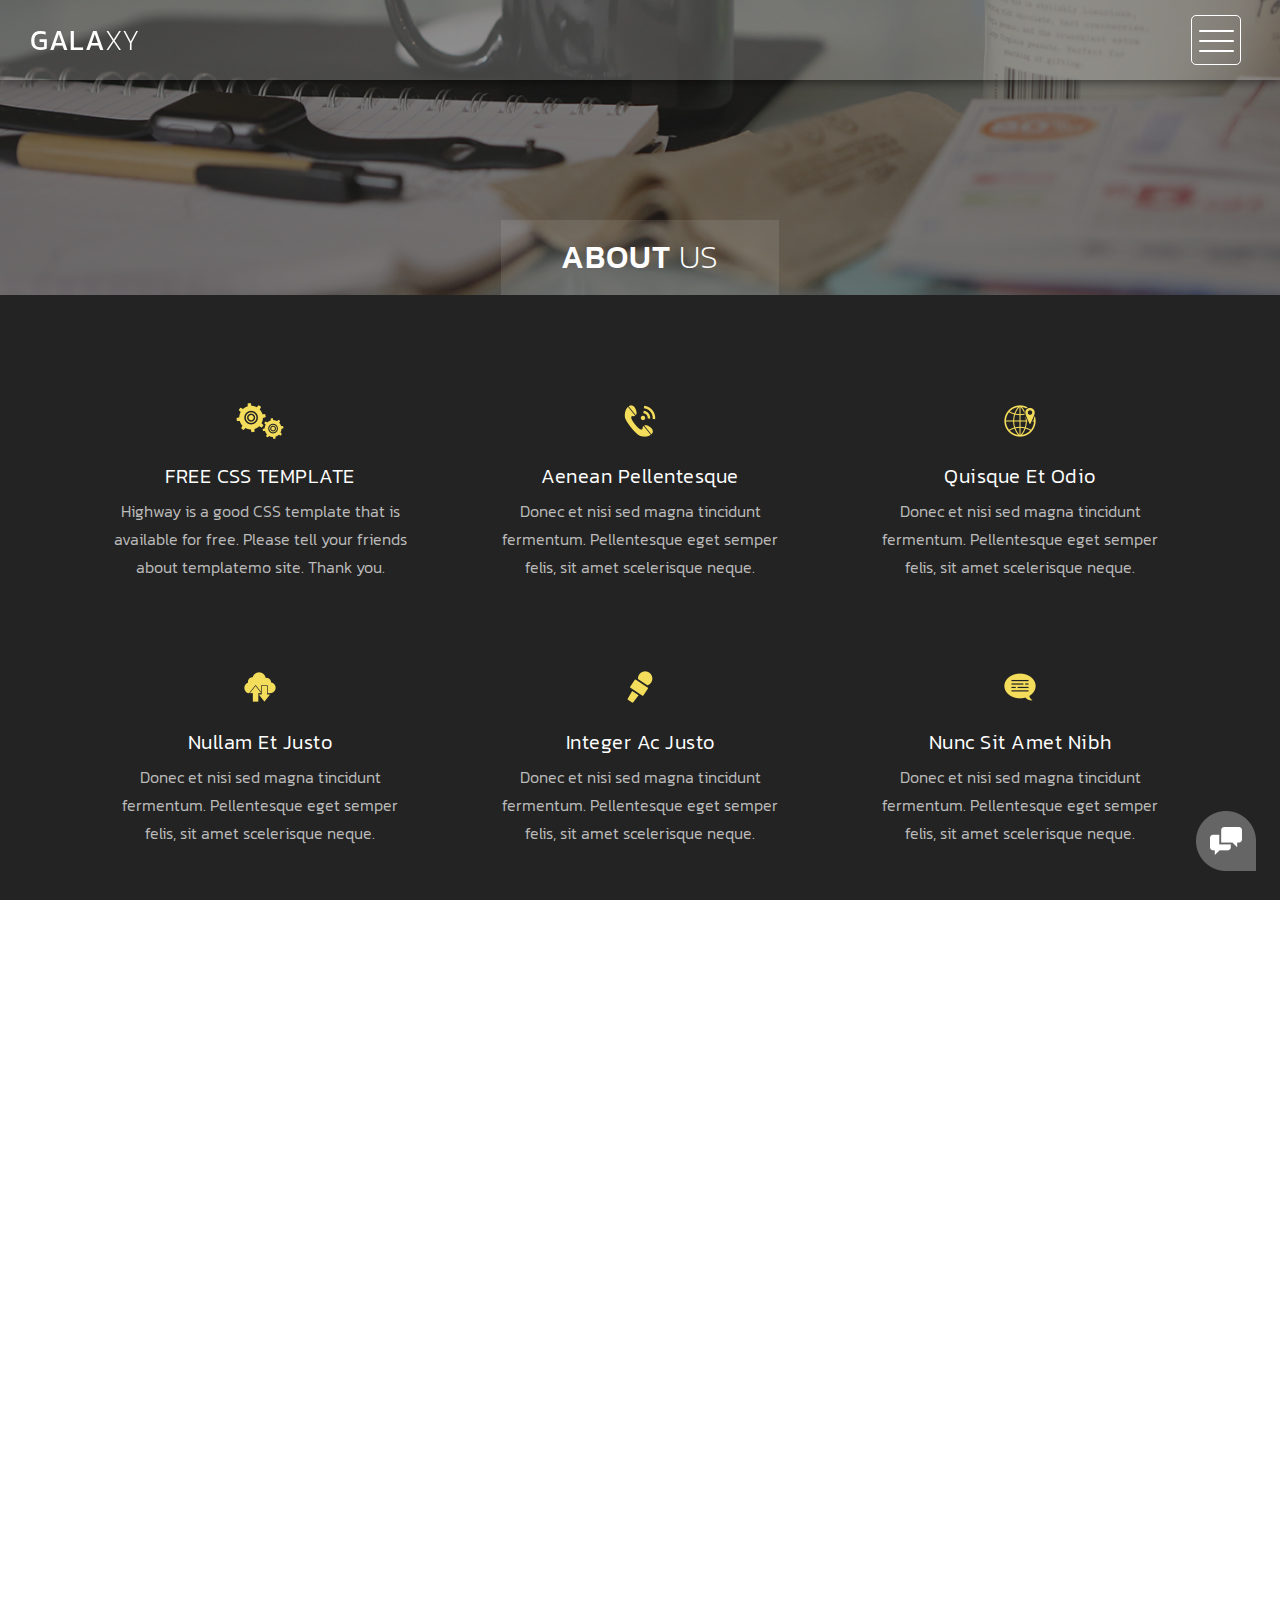
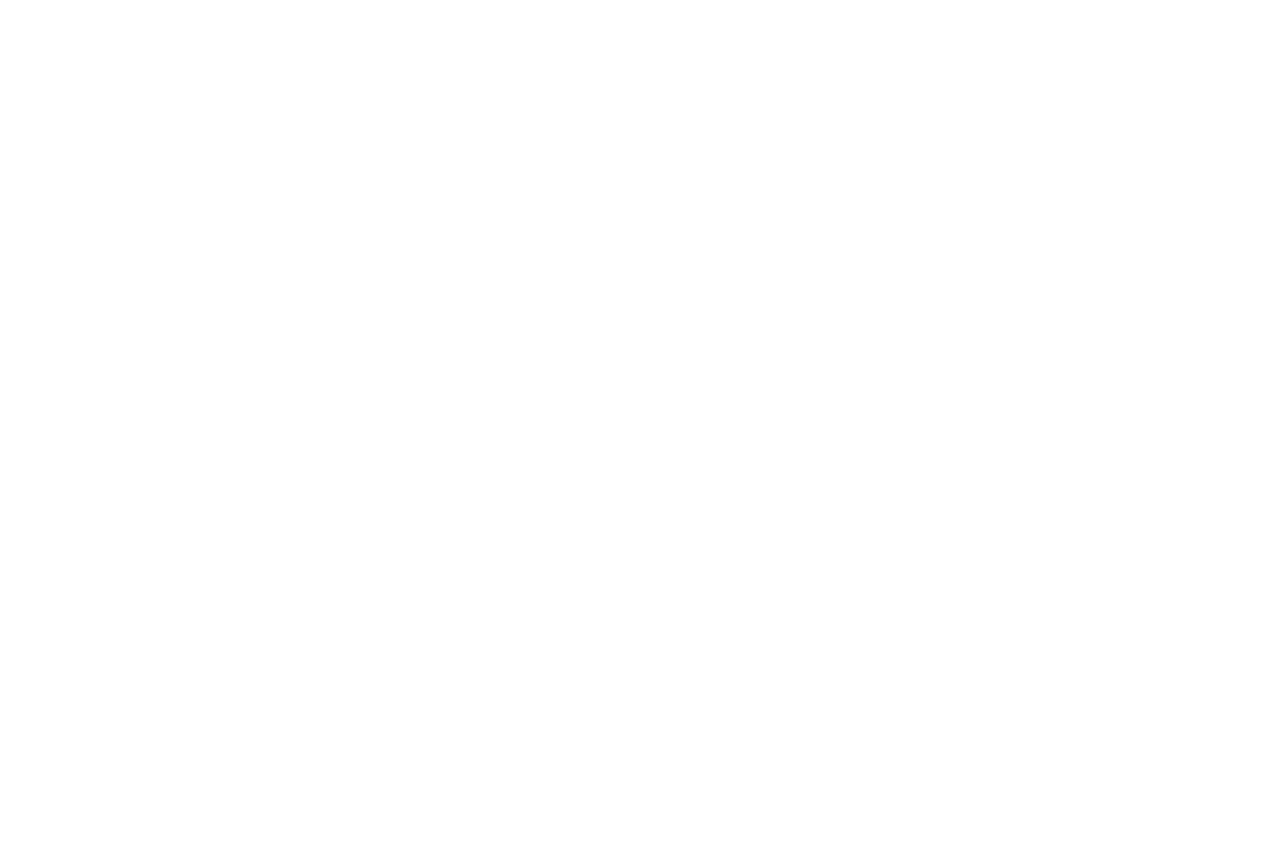
<file: high-way/about.html>
<!DOCTYPE html>
<html>
    <head>
        <meta charset="utf-8">
        <meta http-equiv="X-UA-Compatible" content="IE=edge,chrome=1">
        <title>About Highway</title>

        <meta name="description" content="">
        <meta name="viewport" content="width=device-width, initial-scale=1">
        <link rel="apple-touch-icon" href="apple-touch-icon.png">

        <link rel="stylesheet" href="css/bootstrap.min.css">
        <link rel="stylesheet" href="css/bootstrap-theme.min.css">
        <link rel="stylesheet" href="css/fontAwesome.css">
        <link rel="stylesheet" href="css/light-box.css">
        <link rel="stylesheet" href="css/templatemo-style.css">

        <link href="https://fonts.googleapis.com/css?family=Kanit:100,200,300,400,500,600,700,800,900" rel="stylesheet">

        <script src="js/vendor/modernizr-2.8.3-respond-1.4.2.min.js"></script>
    </head>

<body>

    <nav>
        <div class="logo">
            <a href="index.html">Gala<em>xy</em></a>
        </div>
      <div class="menu-icon">
        <span></span>
      </div>
    </nav>

    <div class="page-heading">
        <div class="container">
            <div class="heading-content">
                <h1>About <em>Us</em></h1>
            </div>
        </div>
    </div>


    <div class="services">
        <div class="container">
            <div class="col-md-4 col-sm-6">
                <div class="service-item">
                    <div class="icon">
                        <img src="img/service_1.png" alt="">
                    </div>
                    <div class="text">
                        <h4>FREE CSS TEMPLATE</h4>
                        <p>Highway is a good CSS template that is available for free. Please tell your friends about templatemo site. Thank you.</p>
                    </div>
                </div>
            </div>
            <div class="col-md-4 col-sm-6">
                <div class="service-item">
                    <div class="icon">
                        <img src="img/service_2.png" alt="">
                    </div>
                    <div class="text">
                        <h4>Aenean pellentesque</h4>
                        <p>Donec et nisi sed magna tincidunt fermentum. Pellentesque eget semper felis, sit amet scelerisque neque.</p>
                    </div>
                </div>
            </div>
            <div class="col-md-4 col-sm-6">
                <div class="service-item">
                    <div class="icon">
                        <img src="img/service_3.png" alt="">
                    </div>
                    <div class="text">
                        <h4>Quisque et odio</h4>
                        <p>Donec et nisi sed magna tincidunt fermentum. Pellentesque eget semper felis, sit amet scelerisque neque.</p>
                    </div>
                </div>
            </div>
            <div class="col-md-4 col-sm-6">
                <div class="service-item">
                    <div class="icon">
                        <img src="img/service_4.png" alt="">
                    </div>
                    <div class="text">
                        <h4>Nullam et justo</h4>
                        <p>Donec et nisi sed magna tincidunt fermentum. Pellentesque eget semper felis, sit amet scelerisque neque.</p>
                    </div>
                </div>
            </div>
            <div class="col-md-4 col-sm-6">
                <div class="service-item">
                    <div class="icon">
                        <img src="img/service_5.png" alt="">
                    </div>
                    <div class="text">
                        <h4>Integer ac justo</h4>
                        <p>Donec et nisi sed magna tincidunt fermentum. Pellentesque eget semper felis, sit amet scelerisque neque.</p>
                    </div>
                </div>
            </div>
            <div class="col-md-4 col-sm-6">
                <div class="service-item">
                    <div class="icon">
                        <img src="img/service_6.png" alt="">
                    </div>
                    <div class="text">
                        <h4>Nunc sit amet nibh</h4>
                        <p>Donec et nisi sed magna tincidunt fermentum. Pellentesque eget semper felis, sit amet scelerisque neque.</p>
                    </div>
                </div>
            </div>
        </div>
    </div>


    <div class="more-about-us">
        <div class="container">
            <div class="col-md-5 col-md-offset-7">
                <div class="content">
                    <h2>Aenean vehicula tincidunt</h2>
                    <span>Donec et nisi sed</span>
                    <p>Vivamus vitae libero euismod, pretium magna a, vulputate metus. Curabitur et arcu felis. Praesent aliquet lectus in purus viverra varius. 
                    <br><br>Suspendisse et rutrum nisl. Phasellus porttitor metus vel justo blandit, in finibus neque elementum. Nullam semper, turpis quis egestas consequat, dui eros tristique lectus, ac euismod ex quam id mauris.</p>
                    <div class="simple-btn">
                        <a href="#">Continue Reading</a>
                    </div>
                </div>
            </div>
        </div>
    </div>


    <div class="pricing-tables">
        <div class="container">
            <div class="col-md-4 col-sm-6">
                <div class="table-item">
                    <h4>$250/mo</h4>
                    <span>Starter Plan</span>
                    <ul>
                    	<li>Xeon 8 Cores 3.2GHz</li>
                        <li>RAM 32 GB</li>
                        <li>10 TB RAID 1</li>
                        <li>1,000 TB Transfer</li>
                        <li>24-hour Support</li>
                    </ul>
                    <div class="simple-btn">
                        <a href="#">Details</a>
                    </div>
                </div>
            </div>
            <div class="col-md-4 col-sm-6">
                <div class="table-item premium-item">
                    <h4>$420/mo</h4>
                    <span>Standard Plan</span>
                    <ul>
                        <li>Xeon 16 Cores 3.2GHz</li>
                        <li>RAM 64 GB</li>
                        <li>20 TB RAID 1</li>
                        <li>2,000 TB Transfer</li>
                        <li>15-minute Quick Support</li>
                    </ul>
                    <div class="simple-btn">
                        <a href="#">Details</a>
                    </div>
                </div>
            </div>
            <div class="col-md-4 col-sm-6">
                <div class="table-item">
                    <h4>$750/mo</h4>
                    <span>Premium Plan</span>
                    <ul>
                        <li>Xeon 32 Cores 3.2GHz</li>
                        <li>RAM 128 GB</li>
                        <li>10 TB SSD RAID 10</li>
                        <li>6,000 TB Transfer</li>
                        <li>1-minute Instant Support</li>
                    </ul>
                    <div class="simple-btn">
                        <a href="#">Details</a>
                    </div>
                </div>
            </div>
        </div>
    </div>


    <footer>
        <div class="container-fluid">
            <div class="col-md-12">
                <p>Copyright &copy; 2018 Company Name 
    
    | Designed by TemplateMo</p>
            </div>
        </div>
    </footer>


      <!-- Modal button -->
    <div class="popup-icon">
      <button id="modBtn" class="modal-btn"><img src="img/contact-icon.png" alt=""></button>
    </div>  

    <!-- Modal -->
    <div id="modal" class="modal">
      <!-- Modal Content -->
      <div class="modal-content">
        <!-- Modal Header -->
        <div class="modal-header">
          <h3 class="header-title">Say hello to <em>Highway</em></h3>
          <div class="close-btn"><img src="img/close_contact.png" alt=""></div>    
        </div>
        <!-- Modal Body -->
        <div class="modal-body">
          <div class="col-md-6 col-md-offset-3">
            <form id="contact" action="" method="post">
                <div class="row">
                    <div class="col-md-12">
                      <fieldset>
                        <input name="name" type="text" class="form-control" id="name" placeholder="Your name..." required="">
                      </fieldset>
                    </div>
                    <div class="col-md-12">
                      <fieldset>
                        <input name="email" type="email" class="form-control" id="email" placeholder="Your email..." required="">
                      </fieldset>
                    </div>
                    <div class="col-md-12">
                      <fieldset>
                        <textarea name="message" rows="6" class="form-control" id="message" placeholder="Your message..." required=""></textarea>
                      </fieldset>
                    </div>
                    <div class="col-md-12">
                      <fieldset>
                        <button type="submit" id="form-submit" class="btn">Send Message Now</button>
                      </fieldset>
                    </div>
                </div>
            </form>
          </div>
        </div>
      </div>
    </div>

    

    <section class="overlay-menu">
      <div class="container">
        <div class="row">
          <div class="main-menu">
              <ul>
                  <li>
                      <a href="index.html">Home - Full-width</a>
                  </li>
                  <li>
                      <a href="masonry.html">Home - Masonry</a>
                  </li>
                  <li>
                      <a href="grid.html">Home - Small-width</a>
                  </li>
                  <li>
                      <a href="about.html">About Us</a>
                  </li>
                  <li>
                      <a href="blog.html">Blog Entries</a>
                  </li>
                  <li>
                      <a href="single-post.html">Single Post</a>
                  </li>
              </ul>
              <p>We create awesome templates for you</p>
          </div>
        </div>
      </div>
    </section>

    <script src="https://ajax.googleapis.com/ajax/libs/jquery/1.11.2/jquery.min.js"></script>
    <script>window.jQuery || document.write('<script src="js/vendor/jquery-1.11.2.min.js"><\/script>')</script>

    <script src="js/vendor/bootstrap.min.js"></script>
    
    <script src="js/plugins.js"></script>
    <script src="js/main.js"></script>

</body>
</html>
</file>
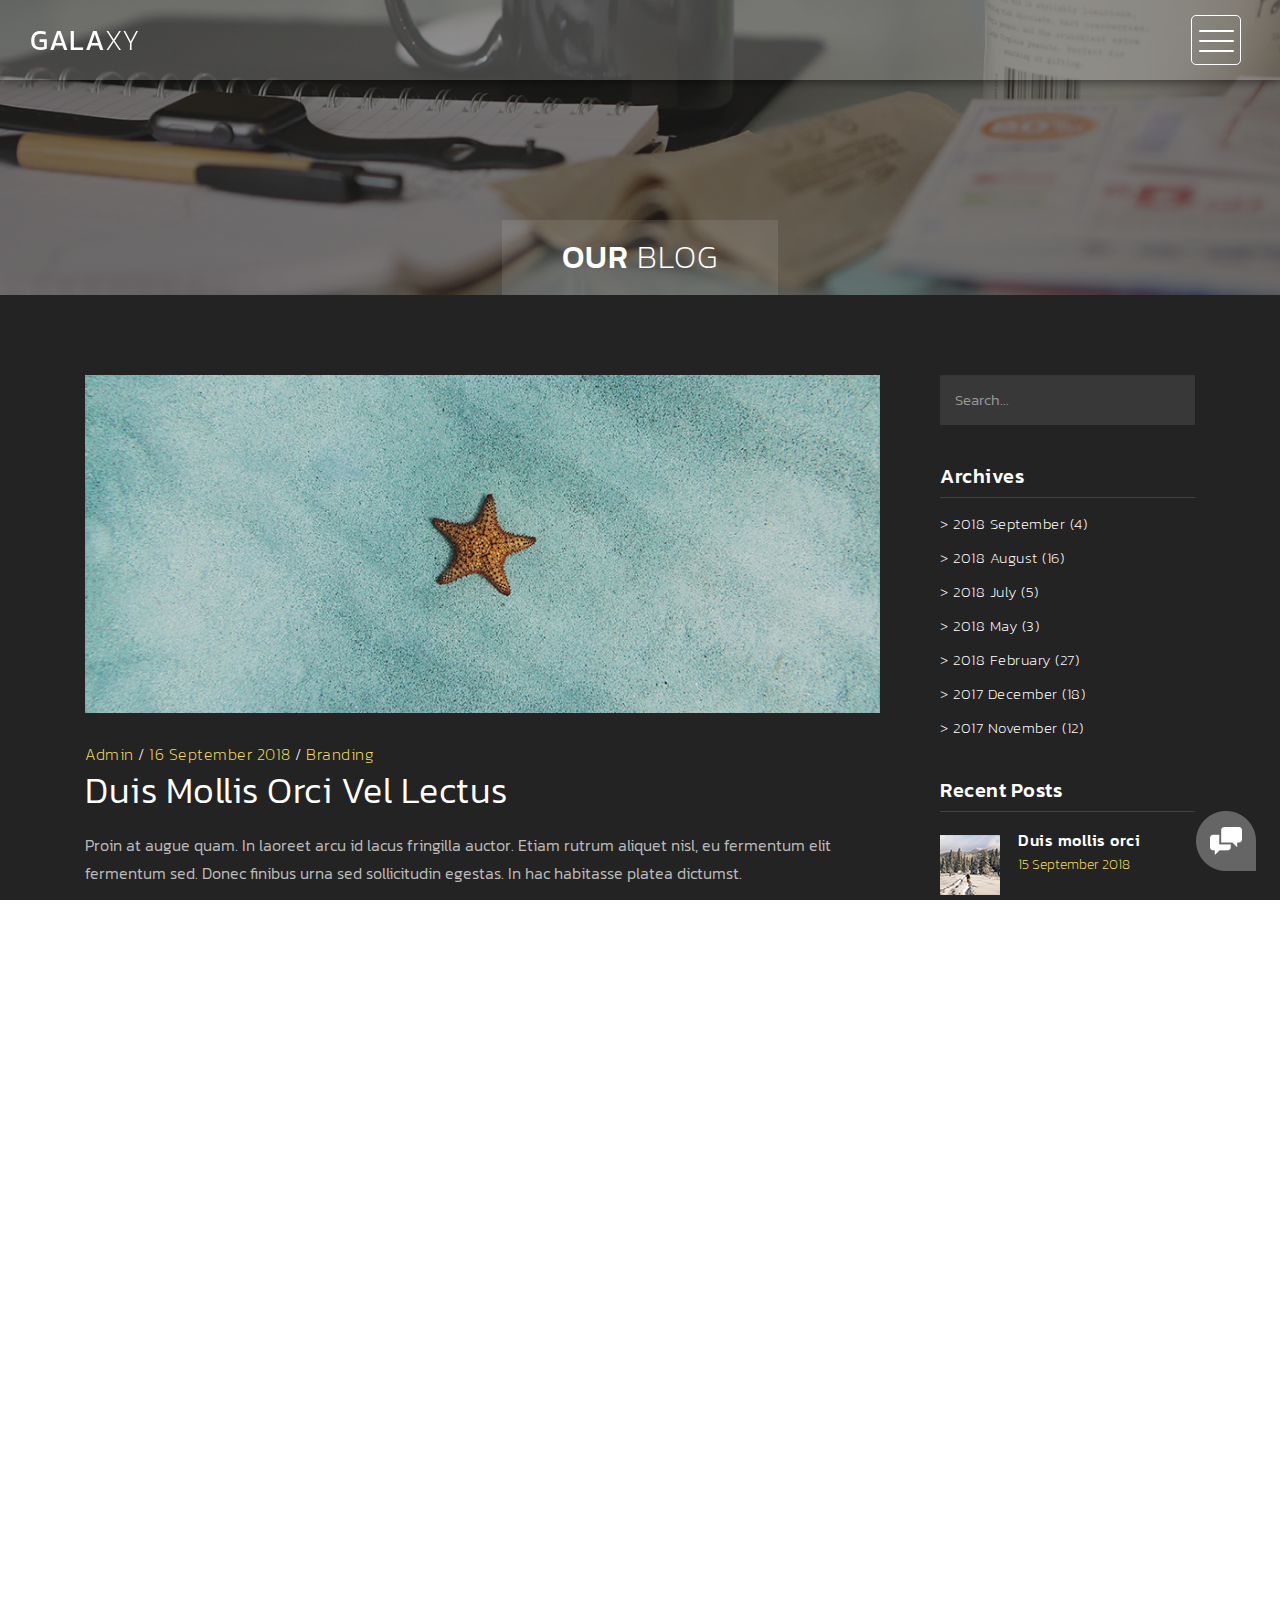
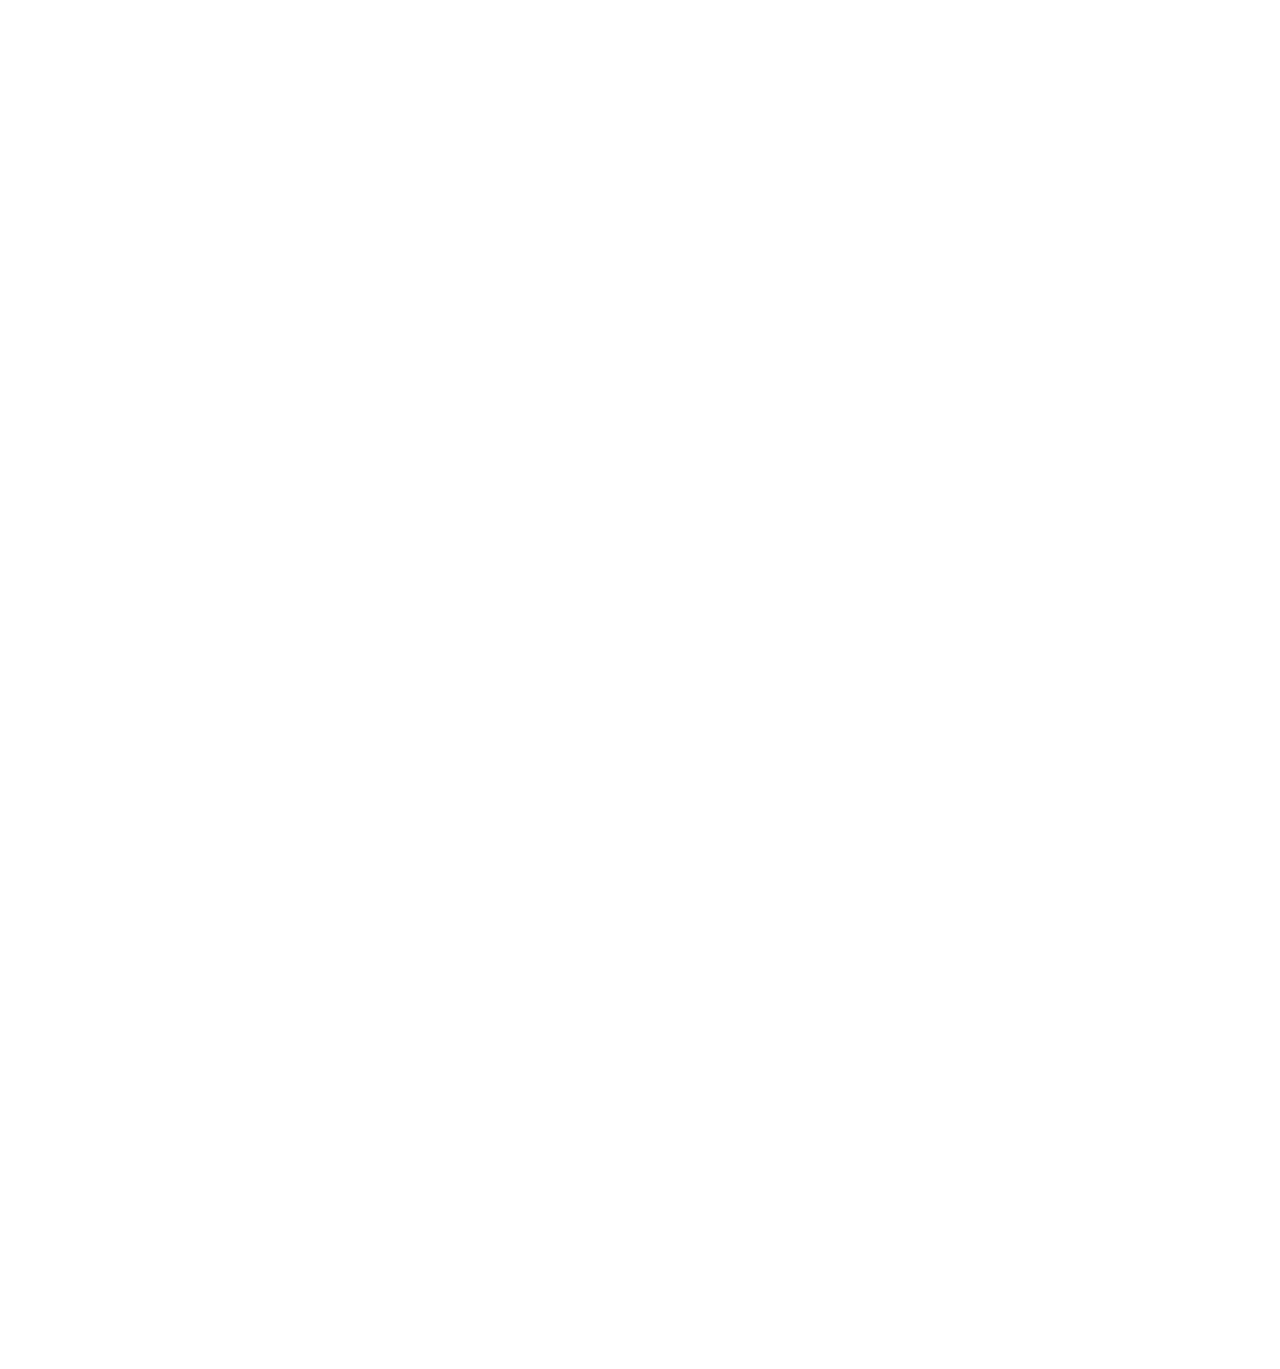
<file: high-way/blog.html>
<!DOCTYPE html>
<html>
    <head>
        <meta charset="utf-8">
        <meta http-equiv="X-UA-Compatible" content="IE=edge,chrome=1">

        <meta name="description" content="">
        <meta name="viewport" content="width=device-width, initial-scale=1">
        <link rel="apple-touch-icon" href="apple-touch-icon.png">

        <link rel="stylesheet" href="css/bootstrap.min.css">
        <link rel="stylesheet" href="css/bootstrap-theme.min.css">
        <link rel="stylesheet" href="css/fontAwesome.css">
        <link rel="stylesheet" href="css/light-box.css">
        <link rel="stylesheet" href="css/templatemo-style.css">

        <link href="https://fonts.googleapis.com/css?family=Kanit:100,200,300,400,500,600,700,800,900" rel="stylesheet">

        <script src="js/vendor/modernizr-2.8.3-respond-1.4.2.min.js"></script>
    </head>

<body>

    <nav>
        <div class="logo">
            <a href="index.html">Gala<em>xy</em></a>
        </div>
      <div class="menu-icon">
        <span></span>
      </div>
    </nav>

    <div class="page-heading">
        <div class="container">
            <div class="heading-content">
                <h1>Our <em>Blog</em></h1>
            </div>
        </div>
    </div>


    <div class="blog-entries">
        <div class="container">
            <div class="col-md-9">
                <div class="blog-posts">
                    <div class="row">
                        <div class="col-md-12">
                            <div class="blog-post">
                                <img src="img/blog_post_1.png" alt="">
                                <div class="text-content">
                                    <span><a href="#">Admin</a> / <a href="#">16 September 2018</a> / <a href="#">Branding</a></span>
                                    <h2>Duis mollis orci vel lectus</h2>
                                    <p>Proin at augue quam. In laoreet arcu id lacus fringilla auctor. Etiam rutrum aliquet nisl, eu fermentum elit fermentum sed. Donec finibus urna sed sollicitudin egestas. In hac habitasse platea dictumst. 
                                    <br><br>Phasellus purus turpis, porta non lectus vitae, laoreet blandit diam. Suspendisse elementum ligula at purus gravida, vel malesuada dolor accumsan. Morbi finibus dapibus ex, ut finibus felis.</p>
                                    <div class="simple-btn">
                                        <a href="single-post.html">continue reading</a>
                                    </div>
                                </div>
                            </div>
                        </div>
                        <div class="col-md-12">
                            <div class="blog-post">
                                <img src="img/blog_post_2.png" alt="">
                                <div class="text-content">
                                    <span><a href="#">Admin</a> / <a href="#">28 August 2018</a> / <a href="#">Lifestyle</a></span>
                                    <h2>Integer scelerisque odio elit</h2>
                                    <p>Aliquam erat volutpat. Donec condimentum ante nec sapien sodales, ut molestie mauris scelerisque. Maecenas in turpis sed odio pretium tempor. In libero tellus, maximus in accumsan id, posuere non urna. 
                                    <br><br>Fusce ex elit, congue vitae interdum et, sodales vitae purus. Vestibulum ante ipsum primis in faucibus orci luctus et ultrices posuere cubilia Curae; Quisque id egestas nibh. Curabitur convallis cursus pharetra. Curabitur non ligula id lacus pulvinar sollicitudin. Etiam quis tempus lectus, sed iaculis ex.</p>
                                    <div class="simple-btn">
                                        <a href="single-post.html">continue reading</a>
                                    </div>
                                </div>
                            </div>
                        </div>
                        <div class="col-md-12">
                            <div class="blog-post">
                                <img src="img/blog_post_3.png" alt="">
                                <div class="text-content">
                                    <span><a href="#">Admin</a> / <a href="#">31 July 2018</a> / <a href="#">Work Stuff</a></span>
                                    <h2>Nulla condimentum at dui eu</h2>
                                    <p>Cras ultrices ex sodales, vestibulum leo quis, volutpat mauris. In pretium vehicula dolor, sit amet ornare orci placerat sit amet. Nam non dolor sagittis, dignissim purus at, fringilla lacus. In aliquet, sapien ut lobortis molestie, lorem diam commodo leo, vitae eleifend diam justo ac velit.
                                    <br><br>ras felis purus, efficitur vel luctus a, ultrices vitae diam. Maecenas maximus vehicula aliquet. Donec scelerisque, diam id dapibus ultrices, tortor tellus eleifend arcu, maximus iaculis mi elit sit amet odio. Donec at mauris sit amet velit tempus semper.</p>
                                    <div class="simple-btn">
                                        <a href="single-post.html">continue reading</a>
                                    </div>
                                </div>
                            </div>
                        </div>
                        <div class="col-md-12">
                            <ul class="page-number">
                                <li class="active"><a href="#">1</a></li>
                                <li><a href="#">2</a></li>
                                <li><a href="#">3</a></li>
                                <li><a href="#">></a></li>
                            </ul>
                        </div>
                    </div>
                </div>
            </div>
            <div class="col-md-3">
                <div class="side-bar">
                    <div class="search">
                        <fieldset>
                            <input name="search" type="text" class="form-control" id="search" placeholder="Search..." required="">
                        </fieldset>
                    </div>
                    <div class="archives">
                        <div class="sidebar-heding">
                            <h2>Archives</h2>
                        </div>
                        <ul>
                            <li><a href="#">> 2018 September (4)</a></li>
                            <li><a href="#">> 2018 August (16)</a></li>
                            <li><a href="#">> 2018 July (5)</a></li>
                            <li><a href="#">> 2018 May (3)</a></li>
                            <li><a href="#">> 2018 February (27)</a></li>
                            <li><a href="#">> 2017 December (18)</a></li>
                            <li><a href="#">> 2017 November (12)</a></li>
                        </ul>
                    </div>
                    <div class="recent-posts">
                        <div class="sidebar-heding">
                            <h2>Recent Posts</h2>
                        </div>
                        <ul>
                            <li><a href="single-post.html">
                                <img src="img/recent_post_1.png" alt="Recent Post 1">
                                <div class="text">
                                    <h6>Duis mollis orci</h6>
                                    <span>15 September 2018</span>
                                </div>
                            </li></a>
                            <li><a href="single-post.html">
                                <img src="img/recent_post_2.png" alt="Recent Post 2">
                                <div class="text">
                                    <h6>Etiam quis tem</h6>
                                    <span>10 August 2018</span>
                                </div>
                            </li></a>
                            <li><a href="single-post.html">
                                <img src="img/recent_post_3.png" alt="Recent Post 3">
                                <div class="text">
                                    <h6>Proin at augue</h6>
                                    <span>16 July 2018</span>
                                </div>
                            </li></a>
                        </ul>
                    </div>
                    <div class="categories">
                        <div class="sidebar-heding">
                            <h2>Categories</h2>
                        </div>
                        <ul>
                            <li><a href="#">> Lifestyle (7)</a></li>
                            <li><a href="#">> Branding (9)</a></li>
                            <li><a href="#">> Nature (14)</a></li>
                            <li><a href="#">> Work Stuff (6)</a></li>
                            <li><a href="#">> Science (5)</a></li>
                        </ul>
                    </div>
                    <div class="latest-gallery">
                        <div class="sidebar-heding">
                            <h2>Latest Gallery</h2>
                        </div>
                        <ul>
                            <li><a href="#"></a><img src="img/latest_gallery_1.png" alt=""></a></li>
                            <li><a href="#"></a><img src="img/latest_gallery_2.png" alt=""></a></li>
                            <li><a href="#"></a><img src="img/latest_gallery_3.png" alt=""></a></li>
                            <li><a href="#"></a><img src="img/latest_gallery_4.png" alt=""></a></li>
                            <li><a href="#"></a><img src="img/latest_gallery_5.png" alt=""></a></li>
                            <li><a href="#"></a><img src="img/latest_gallery_6.png" alt=""></a></li>
                            <li><a href="#"></a><img src="img/latest_gallery_7.png" alt=""></a></li>
                            <li><a href="#"></a><img src="img/latest_gallery_8.png" alt=""></a></li>
                        </ul>
                    </div>
                </div>
            </div>
        </div>
    </div>


    <footer>
        <div class="container-fluid">
            <div class="col-md-12">
                <p>Copyright &copy; 2018 Company Name 
    
    | Designed by TemplateMo</p>
            </div>
        </div>
    </footer>


      <!-- Modal button -->
    <div class="popup-icon">
      <button id="modBtn" class="modal-btn"><img src="img/contact-icon.png" alt=""></button>
    </div>  

    <!-- Modal -->
    <div id="modal" class="modal">
      <!-- Modal Content -->
      <div class="modal-content">
        <!-- Modal Header -->
        <div class="modal-header">
          <h3 class="header-title">Say hello to <em>Highway</em></h3>
          <div class="close-btn"><img src="img/close_contact.png" alt=""></div>    
        </div>
        <!-- Modal Body -->
        <div class="modal-body">
          <div class="col-md-6 col-md-offset-3">
            <form id="contact" action="" method="post">
                <div class="row">
                    <div class="col-md-12">
                      <fieldset>
                        <input name="name" type="text" class="form-control" id="name" placeholder="Your name..." required="">
                      </fieldset>
                    </div>
                    <div class="col-md-12">
                      <fieldset>
                        <input name="email" type="email" class="form-control" id="email" placeholder="Your email..." required="">
                      </fieldset>
                    </div>
                    <div class="col-md-12">
                      <fieldset>
                        <textarea name="message" rows="6" class="form-control" id="message" placeholder="Your message..." required=""></textarea>
                      </fieldset>
                    </div>
                    <div class="col-md-12">
                      <fieldset>
                        <button type="submit" id="form-submit" class="btn">Send Message Now</button>
                      </fieldset>
                    </div>
                </div>
            </form>
          </div>
        </div>
      </div>
    </div>

    

    <section class="overlay-menu">
      <div class="container">
        <div class="row">
          <div class="main-menu">
              <ul>
                  <li>
                      <a href="index.html">Home - Full-width</a>
                  </li>
                  <li>
                      <a href="masonry.html">Home - Masonry</a>
                  </li>
                  <li>
                      <a href="grid.html">Home - Small-width</a>
                  </li>
                  <li>
                      <a href="about.html">About Us</a>
                  </li>
                  <li>
                      <a href="blog.html">Blog Entries</a>
                  </li>
                  <li>
                      <a href="single-post.html">Single Post</a>
                  </li>
              </ul>
              <p>We create awesome templates for you</p>
          </div>
        </div>
      </div>
    </section>

    <script src="https://ajax.googleapis.com/ajax/libs/jquery/1.11.2/jquery.min.js"></script>
    <script>window.jQuery || document.write('<script src="js/vendor/jquery-1.11.2.min.js"><\/script>')</script>

    <script src="js/vendor/bootstrap.min.js"></script>
    
    <script src="js/plugins.js"></script>
    <script src="js/main.js"></script>

</body>
</html>
</file>
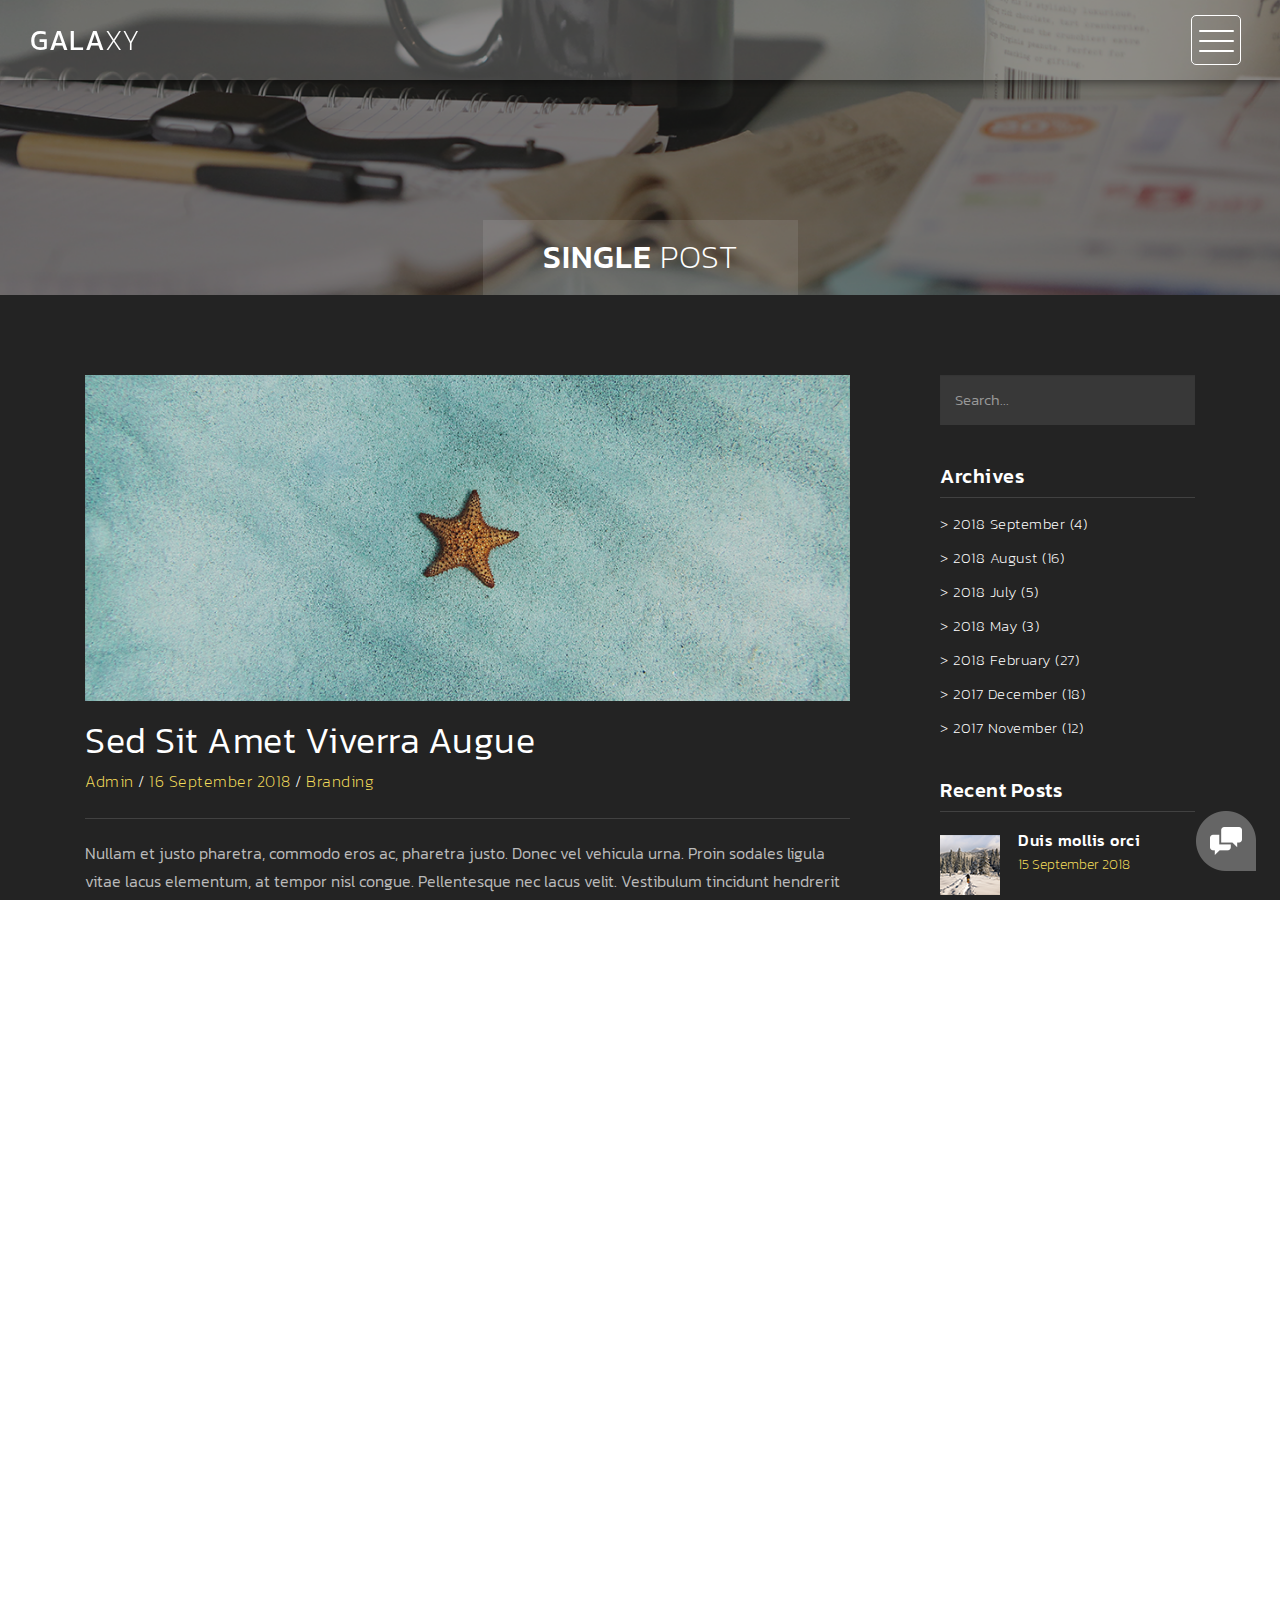
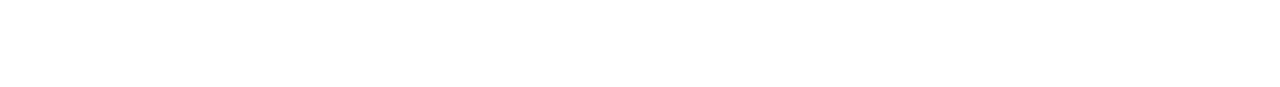
<file: high-way/single-post.html>
<!DOCTYPE html>
<html>
    <head>
        <meta charset="utf-8">
        <meta http-equiv="X-UA-Compatible" content="IE=edge,chrome=1">
        <title>Highway Single Post</title>
        
        <meta name="description" content="">
        <meta name="viewport" content="width=device-width, initial-scale=1">
        <link rel="apple-touch-icon" href="apple-touch-icon.png">

        <link rel="stylesheet" href="css/bootstrap.min.css">
        <link rel="stylesheet" href="css/bootstrap-theme.min.css">
        <link rel="stylesheet" href="css/fontAwesome.css">
        <link rel="stylesheet" href="css/light-box.css">
        <link rel="stylesheet" href="css/templatemo-style.css">

        <link href="https://fonts.googleapis.com/css?family=Kanit:100,200,300,400,500,600,700,800,900" rel="stylesheet">

        <script src="js/vendor/modernizr-2.8.3-respond-1.4.2.min.js"></script>
    </head>

<body>

    <nav>
        <div class="logo">
            <a href="index.html">Gala<em>xy</em></a>
        </div>
      <div class="menu-icon">
        <span></span>
      </div>
    </nav>

    <div class="page-heading">
        <div class="container">
            <div class="heading-content">
                <h1>Single <em>Post</em></h1>
            </div>
        </div>
    </div>


    <div class="blog-entries">
        <div class="container">
            <div class="col-md-9">
                <div class="blog-posts">
                    <div class="row">
                        <div class="col-md-12">
                            <div class="single-blog-post">
                                <img src="img/blog_post_1.png" alt="">
                                <div class="text-content">
                                    <h2>Sed sit amet viverra augue</h2>
                                    <span><a href="#">Admin</a> / <a href="#">16 September 2018</a> / <a href="#">Branding</a></span>
                                    <p>Nullam et justo pharetra, commodo eros ac, pharetra justo. Donec vel vehicula urna. Proin sodales ligula vitae lacus elementum, at tempor nisl congue. Pellentesque nec lacus velit. Vestibulum tincidunt hendrerit ante id sagittis. Phasellus sodales nibh mattis neque interdum viverra. Nam accumsan arcu id fringilla auctor. 
                                    <br><br>Suspendisse et rutrum nisl. Phasellus porttitor metus vel justo blandit, in finibus neque elementum. Nullam semper, turpis quis egestas consequat, dui eros tristique lectus, ac euismod ex quam id mauris. Nunc sit amet nibh sollicitudin, interdum nunc in, eleifend est.
                                    
                                	<br><br>Pellentesque vel dignissim libero, et sagittis elit. Nulla dignissim eleifend tellus, sed molestie risus rutrum non. Etiam lorem odio, convallis a arcu vel, bibendum molestie metus. Pellentesque imperdiet nisl ante, eu congue nisl suscipit id.
                                    <br><br><a href="blog.html">Back to Blog</a></p>
                                    <div class="tags-share">
                                        <div class="row">
                                            <div class="col-md-6">
                                                <ul class="tags">
                                                    <li>Tags:</li>
                                                    <li><a href="#">life</a>,</li>
                                                    <li><a href="#">nature</a>,</li>
                                                    <li><a href="#">life is good</a></li>
                                                </ul>
                                            </div>
                                            <div class="col-md-6">
                                                <ul class="share">
                                                    <li>Share:</li>
                                                    <li><a href="#">facebook</a>,</li>
                                                    <li><a href="#">twitter</a>,</li>
                                                    <li><a href="#">behance</a></li>
                                                </ul>
                                            </div>
                                        </div>
                                    </div>
                                </div>
                            </div>
                        </div>
                    </div>
                </div>
            </div>
            <div class="col-md-3">
                <div class="side-bar">
                    <div class="search">
                        <fieldset>
                            <input name="search" type="text" class="form-control" id="search" placeholder="Search..." required="">
                        </fieldset>
                    </div>
                    <div class="archives">
                        <div class="sidebar-heding">
                            <h2>Archives</h2>
                        </div>
                        <ul>
                            <li><a href="#">> 2018 September (4)</a></li>
                            <li><a href="#">> 2018 August (16)</a></li>
                            <li><a href="#">> 2018 July (5)</a></li>
                            <li><a href="#">> 2018 May (3)</a></li>
                            <li><a href="#">> 2018 February (27)</a></li>
                            <li><a href="#">> 2017 December (18)</a></li>
                            <li><a href="#">> 2017 November (12)</a></li>
                        </ul>
                    </div>
                    <div class="recent-posts">
                        <div class="sidebar-heding">
                            <h2>Recent Posts</h2>
                        </div>
                        <ul>
                            <li><a href="single-post.html">
                                <img src="img/recent_post_1.png" alt="Recent Post 1">
                                <div class="text">
                                    <h6>Duis mollis orci</h6>
                                    <span>15 September 2018</span>
                                </div>
                            </li></a>
                            <li><a href="single-post.html">
                                <img src="img/recent_post_2.png" alt="Recent Post 2">
                                <div class="text">
                                    <h6>Etiam quis tem</h6>
                                    <span>10 August 2018</span>
                                </div>
                            </li></a>
                            <li><a href="single-post.html">
                                <img src="img/recent_post_3.png" alt="Recent Post 3">
                                <div class="text">
                                    <h6>Proin at augue</h6>
                                    <span>16 July 2018</span>
                                </div>
                            </li></a>
                        </ul>
                    </div>
                    <div class="categories">
                        <div class="sidebar-heding">
                            <h2>Categories</h2>
                        </div>
                        <ul>
                            <li><a href="#">> Lifestyle (7)</a></li>
                            <li><a href="#">> Branding (9)</a></li>
                            <li><a href="#">> Nature (14)</a></li>
                            <li><a href="#">> Work Stuff (6)</a></li>
                            <li><a href="#">> Science (5)</a></li>
                        </ul>
                    </div>
                    <div class="latest-gallery">
                        <div class="sidebar-heding">
                            <h2>Latest Gallery</h2>
                        </div>
                        <ul>
                            <li><a href="#"></a><img src="img/latest_gallery_1.png" alt=""></a></li>
                            <li><a href="#"></a><img src="img/latest_gallery_2.png" alt=""></a></li>
                            <li><a href="#"></a><img src="img/latest_gallery_3.png" alt=""></a></li>
                            <li><a href="#"></a><img src="img/latest_gallery_4.png" alt=""></a></li>
                            <li><a href="#"></a><img src="img/latest_gallery_5.png" alt=""></a></li>
                            <li><a href="#"></a><img src="img/latest_gallery_6.png" alt=""></a></li>
                            <li><a href="#"></a><img src="img/latest_gallery_7.png" alt=""></a></li>
                            <li><a href="#"></a><img src="img/latest_gallery_8.png" alt=""></a></li>
                        </ul>
                    </div>
                </div>
            </div>
        </div>
    </div>


    <footer>
        <div class="container-fluid">
            <div class="col-md-12">
                <p>Copyright &copy; 2018 Company Name 
    
    | Designed by TemplateMo</p>
            </div>
        </div>
    </footer>


      <!-- Modal button -->
    <div class="popup-icon">
      <button id="modBtn" class="modal-btn"><img src="img/contact-icon.png" alt=""></button>
    </div>  

    <!-- Modal -->
    <div id="modal" class="modal">
      <!-- Modal Content -->
      <div class="modal-content">
        <!-- Modal Header -->
        <div class="modal-header">
          <h3 class="header-title">Say hello to <em>Highway</em></h3>
          <div class="close-btn"><img src="img/close_contact.png" alt=""></div>    
        </div>
        <!-- Modal Body -->
        <div class="modal-body">
          <div class="col-md-6 col-md-offset-3">
            <form id="contact" action="" method="post">
                <div class="row">
                    <div class="col-md-12">
                      <fieldset>
                        <input name="name" type="text" class="form-control" id="name" placeholder="Your name..." required="">
                      </fieldset>
                    </div>
                    <div class="col-md-12">
                      <fieldset>
                        <input name="email" type="email" class="form-control" id="email" placeholder="Your email..." required="">
                      </fieldset>
                    </div>
                    <div class="col-md-12">
                      <fieldset>
                        <textarea name="message" rows="6" class="form-control" id="message" placeholder="Your message..." required=""></textarea>
                      </fieldset>
                    </div>
                    <div class="col-md-12">
                      <fieldset>
                        <button type="submit" id="form-submit" class="btn">Send Message Now</button>
                      </fieldset>
                    </div>
                </div>
            </form>
          </div>
        </div>
      </div>
    </div>

    

    <section class="overlay-menu">
      <div class="container">
        <div class="row">
          <div class="main-menu">
              <ul>
                  <li>
                      <a href="index.html">Home - Full-width</a>
                  </li>
                  <li>
                      <a href="masonry.html">Home - Masonry</a>
                  </li>
                  <li>
                      <a href="grid.html">Home - Small-width</a>
                  </li>
                  <li>
                      <a href="about.html">About Us</a>
                  </li>
                  <li>
                      <a href="blog.html">Blog Entries</a>
                  </li>
                  <li>
                      <a href="single-post.html">Single Post</a>
                  </li>
              </ul>
              <p>We create awesome templates for you</p>
          </div>
        </div>
      </div>
    </section>


    <script src="https://ajax.googleapis.com/ajax/libs/jquery/1.11.2/jquery.min.js"></script>
    <script>window.jQuery || document.write('<script src="js/vendor/jquery-1.11.2.min.js"><\/script>')</script>

    <script src="js/vendor/bootstrap.min.js"></script>
    
    <script src="js/plugins.js"></script>
    <script src="js/main.js"></script>

</body>
</html>
</file>
<file: high-way/css/light-box.css>
/* LIGHT BOX */

body:after {
  content: url(../img/close.png) url(../img/loading.gif) url(../img/prev.png) url(../img/next.png);
  display: none;
}

body.lb-disable-scrolling {
  overflow: hidden;
}

.lightboxOverlay {
  max-height: 100%;
  overflow-y: scroll;
  position: absolute;
  top: 0;
  left: 0;
  z-index: 99999;
  background-color: black;
  filter: progid:DXImageTransform.Microsoft.Alpha(Opacity=80);
  opacity: 0.8;
  display: none;
}

.lightbox {
  position: absolute;
  margin-top: 0%;
  left: 0;
  width: 100%;
  z-index: 100000;
  text-align: center;
  line-height: 0;
  font-weight: normal;
}

.lightbox .lb-image {
  display: block;
  height: auto;
  max-width: inherit;
  max-height: none;
  border-radius: 5px;

  /* Image border */
  border: 10px solid white;
}

.lightbox a img {
  border: none;
}

.lb-outerContainer {
  position: relative;
  *zoom: 1;
  width: 250px;
  height: 250px;
  margin: 0 auto;
  border-radius: 4px;

  /* Background color behind image.
     This is visible during transitions. */
  background-color: white;
}

.lb-outerContainer:after {
  content: "";
  display: table;
  clear: both;
}

.lb-loader {
  position: absolute;
  top: 43%;
  left: 0;
  height: 25%;
  width: 100%;
  text-align: center;
  line-height: 0;
}

.lb-cancel {
  display: block;
  width: 32px;
  height: 32px;
  margin: 0 auto;
  background: url(../img/loading.gif) no-repeat;
}

.lb-nav {
  position: absolute;
  top: 0;
  left: 0;
  height: 100%;
  width: 100%;
  z-index: 10;
}

.lb-container > .nav {
  left: 0;
}

.lb-nav a {
  outline: none;
  background-image: url('[data-uri]');
}

.lb-prev, .lb-next {
  height: 100%;
  cursor: pointer;
  display: block;
}

.lb-nav a.lb-prev {
  width: 34%;
  left: 0;
  float: left;
  background: url(../img/prev.png) left 48% no-repeat;
  filter: progid:DXImageTransform.Microsoft.Alpha(Opacity=0);
  opacity: 0;
  -webkit-transition: opacity 0.6s;
  -moz-transition: opacity 0.6s;
  -o-transition: opacity 0.6s;
  transition: opacity 0.6s;
}

.lb-nav a.lb-prev:hover {
  filter: progid:DXImageTransform.Microsoft.Alpha(Opacity=100);
  opacity: 1;
}

.lb-nav a.lb-next {
  width: 64%;
  right: 0;
  float: right;
  background: url(../img/next.png) right 48% no-repeat;
  filter: progid:DXImageTransform.Microsoft.Alpha(Opacity=0);
  opacity: 0;
  -webkit-transition: opacity 0.6s;
  -moz-transition: opacity 0.6s;
  -o-transition: opacity 0.6s;
  transition: opacity 0.6s;
}

.lb-nav a.lb-next:hover {
  filter: progid:DXImageTransform.Microsoft.Alpha(Opacity=100);
  opacity: 1;
}

.lb-dataContainer {
  margin: 0 auto;
  padding-top: 5px;
  *zoom: 1;
  width: 100%;
  -moz-border-radius-bottomleft: 4px;
  -webkit-border-bottom-left-radius: 4px;
  border-bottom-left-radius: 4px;
  -moz-border-radius-bottomright: 4px;
  -webkit-border-bottom-right-radius: 4px;
  border-bottom-right-radius: 4px;
}

.lb-dataContainer:after {
  content: "";
  display: table;
  clear: both;
}

.lb-data {
  padding: 0 4px;
  color: #ccc;
}

.lb-data .lb-details {
  width: 85%;
  float: left;
  text-align: left;
  line-height: 1.1em;
}

.lb-data .lb-caption {
  font-size: 13px;
  font-weight: bold;
  line-height: 1em;
}

.lb-data .lb-caption a {
  color: #4ae;
}

.lb-data .lb-number {
  margin-top: 15px;
  display: block;
  clear: left;
  padding-bottom: 1em;
  font-size: 13px;
  color: #999999;
}

.lb-data .lb-close {
  display: block;
  float: right;
  width: 30px;
  height: 30px;
  background: url(../img/close.png) top right no-repeat;
  text-align: right;
  outline: none;
  filter: progid:DXImageTransform.Microsoft.Alpha(Opacity=70);
  opacity: 0.7;
  -webkit-transition: opacity 0.2s;
  -moz-transition: opacity 0.2s;
  -o-transition: opacity 0.2s;
  transition: opacity 0.2s;
}

.lb-data .lb-close:hover {
  cursor: pointer;
  filter: progid:DXImageTransform.Microsoft.Alpha(Opacity=100);
  opacity: 1;
}
</file>
<file: high-way/css/templatemo-style.css>
body {
  font-family: 'Kanit', sans-serif;
}

body::-webkit-scrollbar {
  width: 8px;
  height: 8px;
  background-color: rgba(0, 0, 0, 0.9);
}
/* Add a thumb */
body::-webkit-scrollbar-thumb {
    background: rgba(250, 250, 250, 0.5);
}

body, html {
  height: 100%;
  min-height: 100%;
  overflow-x: hidden;
}


.page-heading {
  background-image: url(../img/heading_bg.png);
  background-repeat: no-repeat;
  background-size: cover;
  background-position: center center;
  width: 100%;
  text-align: center;
}

.page-heading .heading-content h1 {
  font-size: 32px;
  text-transform: uppercase;
  color: #fff;
  letter-spacing: 1px;
  background-color: rgba(250,250,250,0.1);
  display: inline-block;
  margin-bottom: 0;
  margin-top: 220px;
  padding: 20px 60px;
}

.page-heading .heading-content em {
  font-style: normal;
  font-weight: 200;
}



/* Nav Bar */

nav .logo {
  float: left;
  margin-left: 30px;
}

nav .logo a {
  font-size: 28px;
  line-height: 80px;
  text-transform: uppercase;
  color: #fff;
  text-decoration: none;
  letter-spacing: 0.5px;
}

nav .logo em {
  font-style: normal;
  font-weight: 200;
}

nav {
  background: rgba(250,250,250,0.2);
  height: 80px;
  position: fixed;
  width: 100%;
  left: 0;
  top: 0;
  z-index: 300;
  box-shadow: 0px 2px 10px 0px rgba(0,0,0,0.5);
}

.menu-icon {
  background: transparent;
  border: 1px solid #fff;
  width: 50px;
  height: 50px;
  margin: 15px 39px 0 auto;
  position: relative;
  cursor: pointer;
  transition: background 0.5s;
  border-radius: 5px;
}

.menu-icon span,
.menu-icon span:before,
.menu-icon span:after {
  cursor: pointer;
  border-radius: 1px;
  height: 2px;
  width: 35px;
  background: white;
  position: absolute;
  left: 15%;
  top: 50%;
  display: block;
  content: '';
  transition: all 0.5s ease-in-out;
}

.menu-icon span:before {
  left: 0;
  top: -10px;
}

.menu-icon span:after {
  left: 0;
  top: 10px;
}

.menu-icon.active {
  background: rgba(250,250,250,0.2);
}

.menu-icon.active span {
  background-color: transparent;
}

.menu-icon.active span:before,
.menu-icon.active span:after {
  top: 0;
}

.menu-icon.active span:before {
  transform: rotate(135deg);
}

.menu-icon.active span:after {
  transform: rotate(-135deg);
}
/* Menu */

.overlay-menu {
  background: rgba(0, 0, 0, 0.95);
  color: #ffffff;
  position: fixed;
  z-index: 100;
  left: 0;
  top: 0;
  height: 100%;
  overflow-y: auto;
  -webkit-overflow-scrolling: touch;
  width: 100%;
  padding: 50px 0;
  opacity: 0;
  text-align: center;
  transform: translateY(-100%);
  transition: all 0.5s;
}

.overlay-menu.open {
  opacity: 1;
  transform: translateY(0%);
}

.overlay-menu .main-menu {
  transform: translateY(50%);
  opacity: 0;
  transition: all 0.3s;
  transition-delay: 0s;
}

.overlay-menu.open .main-menu {
  transition: all 0.7s;
  transition-delay: 0.7s;
  opacity: 1;
  transform: translateY(0%);
}

.overlay-menu .main-menu:nth-child(2) {
  transition-delay: 0s;
}

.overlay-menu.open .main-menu:nth-child(2) {
  transition-delay: 1.25s;
}

.overlay-menu {
  overflow: scroll;
}

.overlay-menu::-webkit-scrollbar {
  display: none;
}

.overlay-menu ul {
  list-style: none;
  margin-top: 80px;
  padding: 0px;
}
.overlay-menu ul li {
  padding: 15px 0px;
}

.overlay-menu ul li a {
  font-size: 24px;
  font-weight: 300;
  color: #fff;
  text-decoration: none;
  transition: all 0.5s;
}

.overlay-menu ul li a:hover {
  color: rgba(250,250,250,0.5);
}


.overlay-menu p {
  margin-top: 60px;
  font-size: 13px;
  text-transform: uppercase;
  color: #fff;
  font-weight: 200;
  letter-spacing: 0.5px;
  text-align: center;
}



#video-container  {
  position: relative;
  width: 100%;
  height: 100%;
  overflow: hidden;
  z-index: 1;
}

#video-container video,
.video-overlay {
  position: absolute;
  left: 50%;
  top: 50%;
  transform: translate(-50%, -50%);
  min-width: 100%;
  min-height: 100%;
}

#video-container .video-overlay {
  z-index: 9999;
  background: rgba(0,0,0,0.5);
  width: 100%;
}

#video-container .video-content {
  z-index: 99999;
  position: absolute;
  height: 100%;
  width: 100%;
}

#video-container .video-content .inner {
  height: 100%;
  width: 100%;
  display: flex;
  justify-content: center;
  align-items: center;
  flex-flow: column wrap;
}

#video-container .video-content .inner h1 {
  font-size: 64px;
  text-transform: uppercase;
  color: #fff;
  letter-spacing: 2px;
  font-weight: 500;
  text-align: center;
}

#video-container .video-content .inner em {
  font-style: normal;
  font-weight: 200;
}


#video-container .video-content .inner p {
  color: #fff;
  font-size: 22px;
  font-weight: 200;
  letter-spacing: 1.5px;
  text-align: center;
  padding: 0px 30px;
}

#video-container .video-content .inner a {
  color: #fff;
  text-decoration: underline;
}

#video-container .video-content .inner .scroll-icon {
  margin-top: 45px;
}

.full-screen-portfolio .container-fluid,
.full-screen-portfolio .col-md-4, .col-md-8 {
  padding-left: 0px;
  padding-right: 0px;
}


.portfolio-item img {
  width: 100%;
  overflow: hidden;
}

.portfolio-item .thumb {
  position: relative;
}


.portfolio-item .hover-effect .hover-content {
    position: absolute;
    text-align: left;
    width: 100%;
    bottom: 0;
    left: 0;
}


.full-screen-portfolio .portfolio-item h1 {
  position: relative;
  font-size: 22px;
  text-transform: uppercase;
  color: #fff;
  display: inline-block;
  padding-left: 20px;
  line-height: 15px;
  transform: translateY(25px);
  transition: .5s ease-in-out;
  letter-spacing: 0.5px;
 }

 .full-screen-portfolio .portfolio-item em {
  font-style: normal;
  font-weight: 200;
 }

.full-screen-portfolio .portfolio-item:hover h1 {
  transform: translateY(0);
 }

.full-screen-portfolio .portfolio-item p {
  padding-left: 20px;
  font-weight: 300!important;
  letter-spacing: 0.5px;
  font-size: 14px;
  color: #fff;
  opacity: 0;
  transform: translateY(10px);
  transition: .5s ease-in-out;
  text-transform: uppercase;
 }

 .full-screen-portfolio .portfolio-item {
 text-align: center;
 line-height: 150%;
 text-transform: lowercase;
 cursor: pointer;
}

.full-screen-portfolio .portfolio-item:hover p {
  opacity: 1;
  transform: translateY(0);
 }




.popup-icon {
  position: fixed;
  bottom: 30px;
  right: 30px;
  z-index: 300;
  display: inline-block;
  width: 60px;
  height: 60px;
}

.popup-icon button {
  background-color: transparent;
  outline: none;
  border: none;
}

.modal-btn img {
  width: 60px;
  height: 60px;
}

/* Modal */
.modal {
  background-color: rgba(0,0,0,.95);
  display: none;
  overflow: auto;
  position: fixed;
  z-index: 1000;
  top: 0;
  left: 0;
  width: 100%;
  height: 100%;
  transform: all 0.6s;
  overflow: scroll;
}

.modal::-webkit-scrollbar {
  display: none;
}

/* Modal Content */
.modal-content {
  text-align: center;
  position: relative;
  top: 0;
  width: 100%;
  margin: 0 auto;
  background-color: transparent;
}
.modal-animated-in {
  animation: totop-in .6s ease;
}
.modal-animated-out {
  animation: totop-out .6s ease forwards;
}
.modal-header {
  border-bottom: none;
}
.modal-header h3 {
  color: #fff;
  font-weight: 400;
  letter-spacing: 1px;
  font-size: 64px;
  margin-top: 5%;
  border-bottom: none;
  margin-bottom: 20px;
}

.modal-header em {
  font-style: normal;
  font-weight: 200;
}

.modal-content .close-btn {
  position: absolute;
  z-index: 99999999;
  color: #fff;
  right: 38px;
  top: 15px;
  width: 50px;
  height: 50px;
  text-align: center;
  cursor: pointer;
}

.modal-body {
  text-align: center;
  margin: 0 auto;
}

.modal-body input {
  border-radius: 5px;
  padding-left: 15px;
  font-size: 14px;
  font-weight: 200;
  color: #fff;
  background-color: rgba(250, 250, 250, 0.15);
  outline: none;
  border: none;
  box-shadow: none;
  line-height: 40px;
  height: 40px;
  width: 60%;
  margin-left: auto;
  margin-right: auto;
  margin-bottom: 25px;
}

.modal-body textarea {
  border-radius: 5px;
  padding-left: 15px;
  padding-top: 10px;
  font-size: 14px;
  font-weight: 200;
  color: #fff;
  background-color: rgba(250, 250, 250, 0.15);
  outline: none;
  border: none;
  box-shadow: none;
  height: 165px;
  max-height: 220px;
  width: 60%;
  margin-left: auto;
  margin-right: auto;
  max-width: 100%;
  margin-bottom: 25px;
}

.modal-body button {
  border-radius: 0px;
  font-size: 13px;
  text-transform: uppercase;
  font-weight: 600;
  background-color: transparent;
  color: #fff;
  letter-spacing: 2px;
  border-bottom: 3px solid #fff;
  display: inline-block;
  padding: 0px 0px 3px 0px;
  transition: all 0.5s;
  border-top: none;
  border-right: none;
  border-left: none;
}

.modal-body button:hover {
  color: rgba(250,250,250,0.5);
  border-color: rgba(250,250,250,0.5);
  outline: none;
}

/* Keyframes */
@keyframes totop-in {
  0% {
    top: 600px;
    opacity: 0;
  }
  100% {
    top: 0%;
    opacity: 1;
  }  
}

@keyframes totop-out {
  0% {
    top: 0px;
    opacity: 1;
  }
  100% {
    top: -100%;
    opacity: 0;
  }  
}



footer {
  width: 100%;
  height: 80px;
  background-color: #313131;
}

footer p {
  text-align: center;
  color: #fff;
  font-weight: 200;
  font-size: 13px;
  text-transform: uppercase;
  padding-top: 33px;
  letter-spacing: 0.5px;
}

footer a {
  color: #aaa;
  text-decoration: none;
}

footer a:hover {
  text-decoration: none;
  color: #aaa;
}



.masonry-portfolio .container-fluid {
  padding-right: 0px;
  padding-left: 0px;
}

.masonry .col-md-4, .masonry .col-md-8 {
  padding-right: 0px;
  padding-left: 0px;
}

.masonry {
  width: 100%;
  background-color: transparent;
  position: relative;
}

.masonry .item {
  display: inline-block;
  float: left;
}

.masonry .first-item {
  margin-bottom: -0.5px;
}

.masonry .last-item {
  float: left;
}

.masonry .item img {
  width: 100%;
  overflow-y: hidden;
}

.masonry .item .thumb {
  position: relative;
}

.masonry .item .hover-effect .hover-content {
    position: absolute;
    text-align: left;
    width: 100%;
    bottom: 5px;
    left: 0;
}


.masonry .item h1 {
  position: relative;
  font-size: 22px;
  text-transform: uppercase;
  color: #fff;
  display: inline-block;
  padding-left: 20px;
  line-height: 15px;
  transform: translateY(25px);
  transition: .5s ease-in-out;
  letter-spacing: 0.5px;
 }

.masonry .item em {
  font-style: normal;
  font-weight: 200;
 }

.masonry .item:hover h1 {
  transform: translateY(0);
 }

.masonry .item p {
  padding-left: 20px;
  font-weight: 300!important;
  letter-spacing: 0.5px;
  font-size: 14px;
  color: #fff;
  opacity: 0;
  transform: translateY(10px);
  transition: .5s ease-in-out;
  text-transform: uppercase;
 }

.masonry .item {
 text-align: center;
 line-height: 150%;
 text-transform: lowercase;
 cursor: pointer;
}

.masonry .item:hover p {
  opacity: 1;
  transform: translateY(0);
 }




.grid-portfolio {
  padding: 65px 0px;
  background-color: #232323;
}

.grid-portfolio .portfolio-item {
  margin: 15px 0px;
}

.portfolio-item .hover-effect .hover-content {
    position: absolute;
    text-align: left;
    width: 100%;
    bottom: 5px;
    left: 0;
}


.grid-portfolio .portfolio-item h1 {
  position: relative;
  font-size: 22px;
  text-transform: uppercase;
  color: #fff;
  display: inline-block;
  padding-left: 20px;
  line-height: 15px;
  transform: translateY(25px);
  transition: .5s ease-in-out;
  letter-spacing: 0.5px;
 }

 .grid-portfolio .portfolio-item em {
  font-style: normal;
  font-weight: 200;
 }

.grid-portfolio .portfolio-item:hover h1 {
  transform: translateY(0);
 }

.grid-portfolio .portfolio-item p {
  padding-left: 20px;
  font-weight: 300!important;
  letter-spacing: 0.5px;
  font-size: 14px;
  color: #fff;
  opacity: 0;
  transform: translateY(10px);
  transition: .5s ease-in-out;
  text-transform: uppercase;
 }

.grid-portfolio .portfolio-item:hover p {
  opacity: 1;
  transform: translateY(0);
 }

 .grid-portfolio .load-more-button {
  margin-top: 15px;
 }

 .grid-portfolio .load-more-button a {
  width: 100%;
  height: 80px;
  display: inline-block;
  text-align: center;
  line-height: 80px;
  font-size: 15px;
  text-transform: uppercase;
  text-decoration: none;
  letter-spacing: 1px;
  color: #fff;
  background-color: #313131;
  transition: all 0.5s;
 }

 .grid-portfolio .load-more-button a:hover {
  color: rgba(250,250,250,0.5);
 }




 .services {
  background-color: #232323;
  padding: 65px 0px;
 }

 .services .service-item {
  margin: 15px 0px;
  padding: 20px;
  text-align: center;
  transition: all 0.5s;
 }

  .services .service-item:hover {
    background-color: #313131;
  }

 .services .service-item .icon {
  width: 50px;
  height: 50px;
  text-align: center;
  display: inline-block;
  line-height: 50px;
 }

.services .service-item .icon img {
  max-width: 100%;
}

.services .service-item h4 {
  margin-top: 20px;
  color: #fff;
  font-size: 20px;
  text-transform: capitalize;
  letter-spacing: 0.5px;
  font-weight: 300;
}

.services .service-item p {
  color: #bbb;
  font-size: 16px;
  font-weight: 300;
  line-height: 28px;
}



.more-about-us {
  background-image: url(../img/about_us.png);
  background-repeat: no-repeat;
  background-attachment: fixed;
  background-size: cover;
  background-position: center center;
  width: 100%;
  text-align: center;
}

.more-about-us .content {
  background-color: rgba(0,0,0,0.8);
  text-align: left;
  padding: 150px 60px;
  color: #fff;
}

.more-about-us .content h2 {
  margin-top: 0px;
  font-size: 34px;
  font-weight: 300;
  letter-spacing: 0.5px;
  margin-bottom: 5px;
}

.more-about-us .content span {
  font-size: 16px;
  font-weight: 200;
  display: inline-block;
  margin-bottom: 30px;
  letter-spacing: 0.5px;
}

.more-about-us .content p {
  color: #fff;
  font-size: 16px;
  font-weight: 300;
  line-height: 28px;
}

.more-about-us .content .simple-btn {
  margin-top: 30px;
}

.more-about-us .content .simple-btn a {
  font-size: 13px;
  text-transform: uppercase;
  font-weight: 600;
  background-color: transparent;
  color: #fff;
  letter-spacing: 2px;
  border-bottom: 3px solid #fff;
  padding-bottom: 3px;
  text-decoration: none;
  transition: all 0.5s;
}

.more-about-us .content .simple-btn a:hover {
  opacity: 0.5;
}



.pricing-tables {
  padding: 65px 0px;
  background-color: #232323;
}

.pricing-tables .table-item {
  padding: 60px 0px;
  margin: 15px 0px;
  text-align: center;
  background-color: #313131;
}

.pricing-tables .table-item h4 {
  margin-top: 0px;
  font-size: 36px;
  font-weight: 200;
  color: #f4dd5b;
  letter-spacing: 0.5px;
}

.pricing-tables .table-item span {
  font-size: 17px;
  display: inline-block;
  color: #aaa;
  letter-spacing: 0.5px;
  text-transform: capitalize;
  border-bottom: 1px solid #414141;
  width: 100%;
  padding-bottom: 40px;
}

.pricing-tables .table-item ul {
  list-style: none;
  padding: 0;
  margin-top: 35px;
}

.pricing-tables .table-item ul li {
  font-size: 15px;
  font-weight: 300;
  color: #fff;
  letter-spacing: 0.5px;
  margin: 15px 0px;
}

.pricing-tables .table-item .simple-btn {
  margin-top: 40px;
  padding-bottom: 10px;
}

.pricing-tables .table-item .simple-btn a {
  font-size: 13px;
  text-transform: uppercase;
  font-weight: 600;
  background-color: transparent;
  color: #f4dd5b;
  letter-spacing: 2px;
  border-bottom: 3px solid #f4dd5b;
  padding-bottom: 3px;
  text-decoration: none;
  transition: all 0.5s;
}

.pricing-tables .table-item .simple-btn a:hover {
  opacity: 0.5;
}

.pricing-tables .premium-item {
  background-color: #f4dd5b;
}

.pricing-tables .premium-item h4, .pricing-tables .premium-item span, .pricing-tables .premium-item ul li, .pricing-tables .premium-item .simple-btn a {
  color: #232323;
  border-color: #232323;
}



.blog-entries {
  padding: 80px 0px;
  background-color: #232323;
}


.blog-entries .blog-posts {
  margin-right: 30px;
}


.blog-post {
  border-bottom: 1px solid #414141;
  padding-bottom: 65px;
  margin-bottom: 60px;
}

.blog-post img {
  width: 100%;
  overflow-y: hidden;
}

.blog-post .text-content {
  margin-top: 30px;
}

.blog-post .text-content span {
  font-size: 16px;
  font-weight: 200;
  color: #fff;
  letter-spacing: 0.5px;
}

.blog-post .text-content span a {
  color: #f4dd5b;
  text-decoration: none;
}

.blog-post .text-content h2 {
  margin-top: 5px;
  font-size: 36px;
  color: #fff;
  letter-spacing: 0.5px;
  text-transform: capitalize;
  font-weight: 300;
}

.blog-post .text-content p {
  color: #bbb;
  font-size: 16px;
  font-weight: 300;
  line-height: 28px;
  margin-top: 20px;
}

.blog-post .text-content .simple-btn {
  margin-top: 25px;
}

.blog-post .text-content .simple-btn a {
  font-size: 13px;
  text-transform: uppercase;
  font-weight: 600;
  background-color: transparent;
  color: #fff;
  letter-spacing: 2px;
  border-bottom: 3px solid #fff;
  padding-bottom: 3px;
  text-decoration: none;
  transition: all 0.5s;
}

.blog-post .text-content .simple-btn a:hover {
  opacity: 0.5;
}

.blog-entries .page-number {
  padding: 0;
  margin: 0;
  list-style: none;
}

.blog-entries .page-number li {
  display: inline-block;
  margin-right: 3px;
}

.blog-entries .page-number li:last-child {
  margin-right: 0px;
}

.blog-entries .page-number li.active a {
  color: #232323;
  background-color: #fff;
}

.blog-entries .page-number li.active a:hover {
  opacity: 1;
}

.blog-entries .page-number li a {
  font-size: 18px;
  color: #fff;
  text-decoration: none;
  width: 50px;
  height: 50px;
  display: inline-block;
  line-height: 50px;
  text-align: center;
  background-color: #414141;
  transition: all 0.5s;
}

.blog-entries .page-number li a:hover {
  opacity: 0.5;
}

.single-blog-post {
  margin-right: 30px;
}

.single-blog-post img {
  width: 100%;
  overflow-y: hidden;
}

.single-blog-post .text-content {
  margin-top: 20px;
}

.single-blog-post .text-content span {
  font-size: 16px;
  font-weight: 200;
  color: #fff;
  letter-spacing: 0.5px;
  border-bottom: 1px solid #414141;
  padding-bottom: 25px;
  display: inline-block;
  width: 100%;
  margin-bottom: 0px;
}

.single-blog-post .text-content span a {
  color: #f4dd5b;
  text-decoration: none;
}

.single-blog-post .text-content h2 {
  margin-top: 0px;
  font-size: 36px;
  color: #fff;
  letter-spacing: 0.5px;
  text-transform: capitalize;
  font-weight: 300;
}

.single-blog-post .text-content p {
  color: #bbb;
  font-size: 16px;
  font-weight: 300;
  line-height: 28px;
  margin-top: 20px;
  margin-bottom: 30px;
}

.single-blog-post .tags-share {
  border-top: 1px solid #414141;
  border-bottom: 1px solid #414141;
  padding: 8px 0px 10px 0px;
}

.single-blog-post .tags-share ul {
  padding: 0;
  margin: 0;
  list-style: none;
}

.single-blog-post .tags-share ul li:first-child {
  color: #fff;
  font-size: 16px;
  font-weight: 200;
  letter-spacing: 0.5px;
}

.single-blog-post .tags-share ul li {
  display: inline-block;
  color: #fff;
}

.single-blog-post .tags-share ul li a {
  font-size: 16px;
  font-weight: 200;
  letter-spacing: 0.5px;
  color: #f4dd5b;
  text-decoration: none;
  transition: all 0.5s;
}

.single-blog-post .tags-share ul li a:hover {
  opacity: 0.5;
}

.single-blog-post .tags-share .share {
  text-align: right;
}

.blog-entries .search input {
  background-color: rgba(250,250,250,0.1);
  width: 100%;
  height: 50px;
  line-height: 50px;
  padding-left: 15px;
  color: #fff;
  font-size: 15px;
  font-weight: 300;
  border-radius: 0px;
  outline: none;
  border: none;
}

.sidebar-heding h2 {
  font-size: 20px;
  text-transform: capitalize;
  color: #fff;
  margin-top: 40px;
  letter-spacing: 0.5px;
  padding-bottom: 10px;
  border-bottom: 1px solid #414141;
  margin-bottom: 20px;
}

.archives ul, .categories ul {
  margin-top: -5px;
  padding: 0;
  list-style: none;
}

.archives ul li, .categories ul li {
  margin-bottom: 12px; 
}

.archives ul li:last-child, .categories ul li:last-child {
  margin-bottom: 0px; 
}

.archives ul li a, .categories ul li a {
  font-size: 15px;
  font-weight: 200;
  color: #fff;
  text-decoration: none;
  letter-spacing: 0.5px;
  transition: all 0.5s;
}


.archives ul li a:hover, .categories ul li a:hover {
  opacity: 0.5;
}

.recent-posts ul {
  padding: 0;
  list-style: none;
}

.recent-posts ul li {
  margin-bottom: 15px;
}

.recent-posts ul a {
  text-decoration: none;
}

.recent-posts ul li img {
  display: inline-block;
  max-width: 100%;
  margin-right: 15px;
}

.recent-posts ul li .text {
  display: inline-block;
}

.recent-posts ul li h6 {
  margin-bottom: 5px;
  padding-top: 0px;
  margin-top: 0px;
  display: block;
  font-size: 16px;
  color: #fff;
  letter-spacing: 0.5px;
}

.recent-posts ul li span {
  display: inline-block;
  font-size: 14px;
  font-weight: 200;
  color: #f4dd5b;
}


.latest-gallery ul {
  padding: 0;
  margin: 0;
  list-style: none;
}

.latest-gallery ul li {
  display: inline-block;
  max-width: 59px;
  overflow-y: hidden;
  margin-bottom: 3px;
  margin-right: 1px;
}

.latest-gallery ul li:nth-child(4){
  margin-right: 0px;
}

.latest-gallery ul li:nth-child(8){
  margin-right: 0px;
}

.latest-gallery ul li img {
  width: 100%;
  transition: all 0.5s;
}

.latest-gallery ul li img:hover {
  cursor: pointer;
  opacity: 0.5;
}




@media (max-width: 530px) {

  .modal-header h3 {
    margin-top: 15%;
  }

  .modal-body input {
    width: 100%;
  }

  .modal-body textarea {
    width: 100%;
  }

  .modal-content {
    padding-bottom: 40px;
  }

  .grid-portfolio {
    padding: 0px 0px;
  }

  .grid-portfolio .portfolio-item {
    margin: 30px 0px;
  }

  .grid-portfolio .load-more-button {
    padding-bottom: 30px;
  }

  .more-about-us .content {
    padding: 60px 30px;
  }

}


@media (max-width: 992px) {

  .blog-entries .blog-posts {
    margin-right: 0px;
  }

  .single-blog-post {
    margin-right: 0px;
    margin-bottom: 80px;
  }

  .blog-entries .page-number {
    margin-bottom: 80px;
  }

  .single-blog-post .tags-share .tags {
    text-align: center;
  }

  .single-blog-post .tags-share .share {
    text-align: center;
  }

}
</file>
